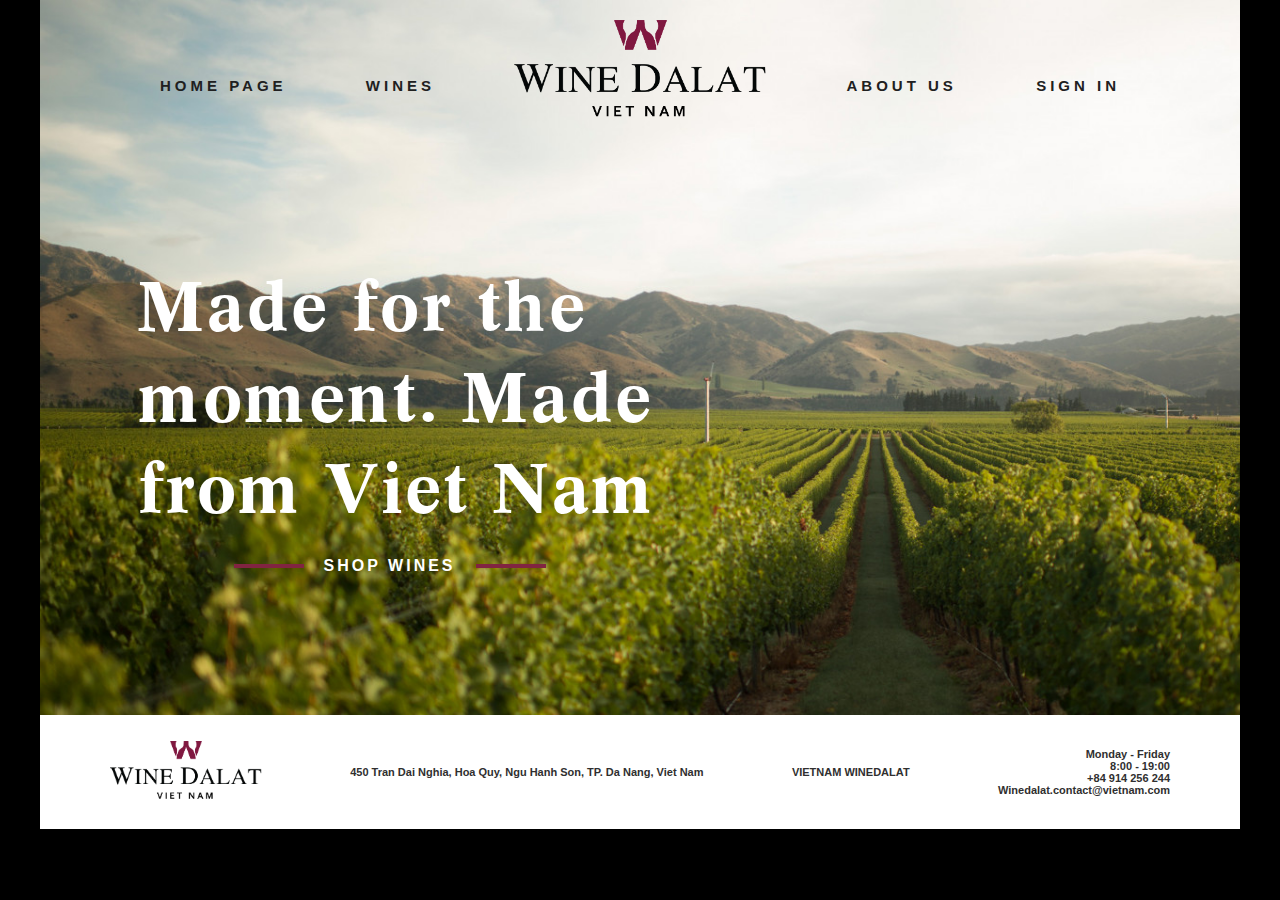
<file: index.html>
<!DOCTYPE html>
<html lang="en">
   <head>
      <meta charset="UTF-8" />
      <meta http-equiv="X-UA-Compatible" content="IE=edge" />
      <meta name="viewport" content="width=device-width, initial-scale=1.0" />
      <link rel="shortcut icon" href="./favicon.ico" type="image/x-icon" />
      <link rel="stylesheet" href="./font/font.css" />
      <link rel="stylesheet" href="./style/grid.css" />
      <link rel="stylesheet" href="./style/main.css" />
      <title>Wine DaLat Viet Nam</title>
   </head>
   <body>
      <div class="grid wide">
         <div class="bg-primary">
            <div class="header">
               <p class="header__menu">
                  <a href="./index.html" class="header__menu--link">
                     Home Page
                  </a>
               </p>
               <p class="header__menu">
                  <a href="./pages/wines.html" class="header__menu--link">
                     Wines
                  </a>
               </p>
               <a href="./index.html" class="header__logo">
                  <img src="./img/logo.png" alt="Wine DaLat Viet Nam" />
               </a>
               <p class="header__menu">
                  <a href="./pages/about.html" class="header__menu--link"
                     >About us</a
                  >
               </p>
               <p class="header__menu">
                  <a href="./pages/sign.html" class="header__menu--link"
                     >Sign In</a
                  >
               </p>
            </div>
            <div class="section-home">
               <div class="section-home__content">
                  <h3 class="section-home__title">
                     Made for the moment. Made from Viet Nam
                  </h3>
                  <div class="section-home__sub">
                     <p class="section-home__sub--space"></p>
                     <p class="section-home__sub--content">Shop Wines</p>
                     <p class="section-home__sub--space"></p>
                  </div>
               </div>
            </div>
         </div>
         <div class="footer">
            <div class="footer__logo">
               <img src="./img/logo.png" alt="Wine DaLat Viet Nam" />
            </div>
            <div class="footer__address">
               450 Tran Dai Nghia, Hoa Quy, Ngu Hanh Son, TP. Da Nang, Viet Nam
            </div>
            <div class="footer__brand">VietNam WineDalat</div>
            <div class="footer__content">
               Monday - Friday <br />
               8:00 - 19:00 <br />
               +84 914 256 244 <br />
               Winedalat.contact@vietnam.com
            </div>
         </div>
      </div>
   </body>
</html>
</file>
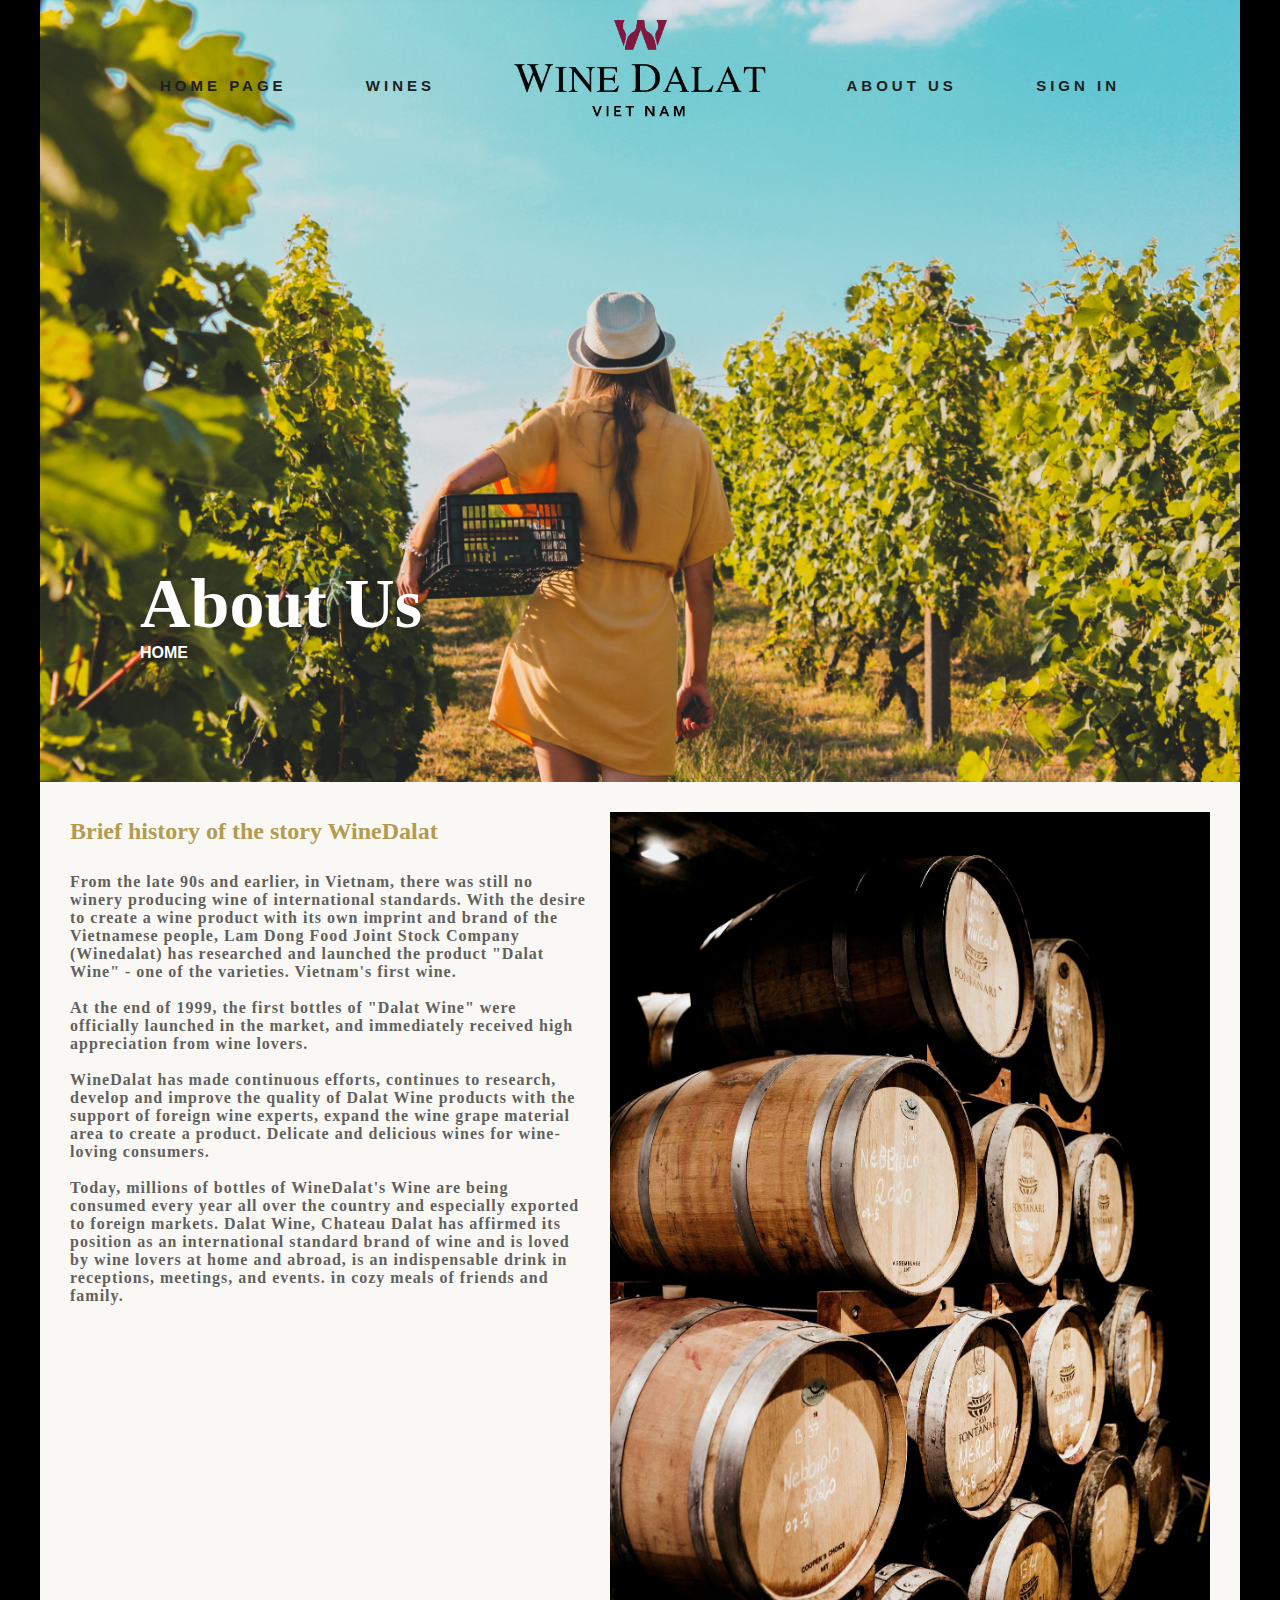
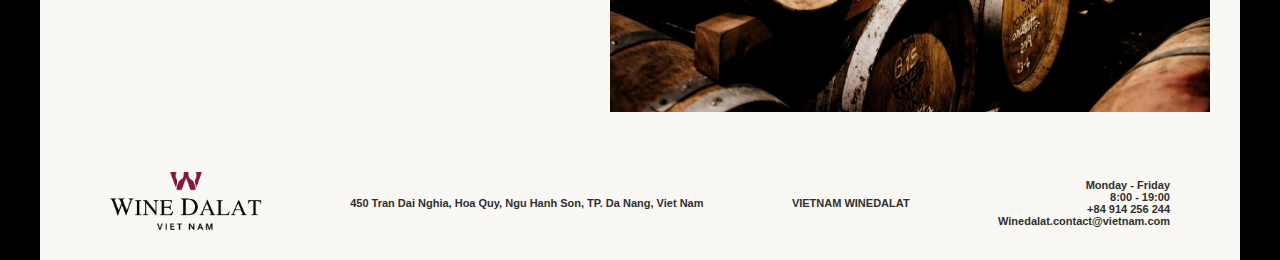
<file: pages/about.html>
<!DOCTYPE html>
<html lang="en">
   <head>
      <meta charset="UTF-8" />
      <meta http-equiv="X-UA-Compatible" content="IE=edge" />
      <meta name="viewport" content="width=device-width, initial-scale=1.0" />
      <link rel="shortcut icon" href="../favicon.ico" type="image/x-icon" />
      <link rel="stylesheet" href="../style/grid.css" />
      <link rel="stylesheet" href="../style/main.css" />
      <title>Wine DaLat Viet Nam</title>
   </head>
   <body>
      <div class="grid wide">
         <div class="bg-about">
            <div class="header">
               <p class="header__menu">
                  <a href="../index.html" class="header__menu--link">
                     Home Page
                  </a>
               </p>
               <p class="header__menu">
                  <a href="../pages/wines.html" class="header__menu--link">
                     Wines
                  </a>
               </p>
               <a href="../index.html" class="header__logo">
                  <img src="../img/logo.png" alt="Wine DaLat Viet Nam" />
               </a>
               <p class="header__menu">
                  <a href="../pages/about.html" class="header__menu--link"
                     >About us</a
                  >
               </p>
               <p class="header__menu">
                  <a href="../pages/sign.html" class="header__menu--link"
                     >Sign In</a
                  >
               </p>
            </div>
            <div class="section-banner">
               <div class="section-banner__title">About Us</div>
               <div class="section-banner__sub">Home</div>
            </div>
         </div>
         <div class="section-about">
            <div class="section-about__content">
               <div class="section-about__content--title">
                  Brief history of the story WineDalat
               </div>
               <div class="section-about__content--des">
                  From the late 90s and earlier, in Vietnam, there was still no
                  winery producing wine of international standards. With the
                  desire to create a wine product with its own imprint and brand
                  of the Vietnamese people, Lam Dong Food Joint Stock Company
                  (Winedalat) has researched and launched the product "Dalat
                  Wine" - one of the varieties. Vietnam's first wine.
                  <br /><br />

                  At the end of 1999, the first bottles of "Dalat Wine" were
                  officially launched in the market, and immediately received
                  high appreciation from wine lovers. <br /><br />

                  WineDalat has made continuous efforts, continues to research,
                  develop and improve the quality of Dalat Wine products with
                  the support of foreign wine experts, expand the wine grape
                  material area to create a product. Delicate and delicious
                  wines for wine-loving consumers. <br /><br />

                  Today, millions of bottles of WineDalat's Wine are being
                  consumed every year all over the country and especially
                  exported to foreign markets. Dalat Wine, Chateau Dalat has
                  affirmed its position as an international standard brand of
                  wine and is loved by wine lovers at home and abroad, is an
                  indispensable drink in receptions, meetings, and events. in
                  cozy meals of friends and family.
               </div>
            </div>
            <div class="section-about__img">
               <img src="../img/banner-wines.jpg" alt="Những thùng rượu" />
            </div>
         </div>
         <div class="footer footer__about">
            <div class="footer__logo">
               <img src="../img/logo.png" alt="Wine DaLat Viet Nam" />
            </div>
            <div class="footer__address">
               450 Tran Dai Nghia, Hoa Quy, Ngu Hanh Son, TP. Da Nang, Viet Nam
            </div>
            <div class="footer__brand">VietNam WineDalat</div>
            <div class="footer__content">
               Monday - Friday <br />
               8:00 - 19:00 <br />
               +84 914 256 244 <br />
               Winedalat.contact@vietnam.com
            </div>
         </div>
      </div>
   </body>
</html>
</file>
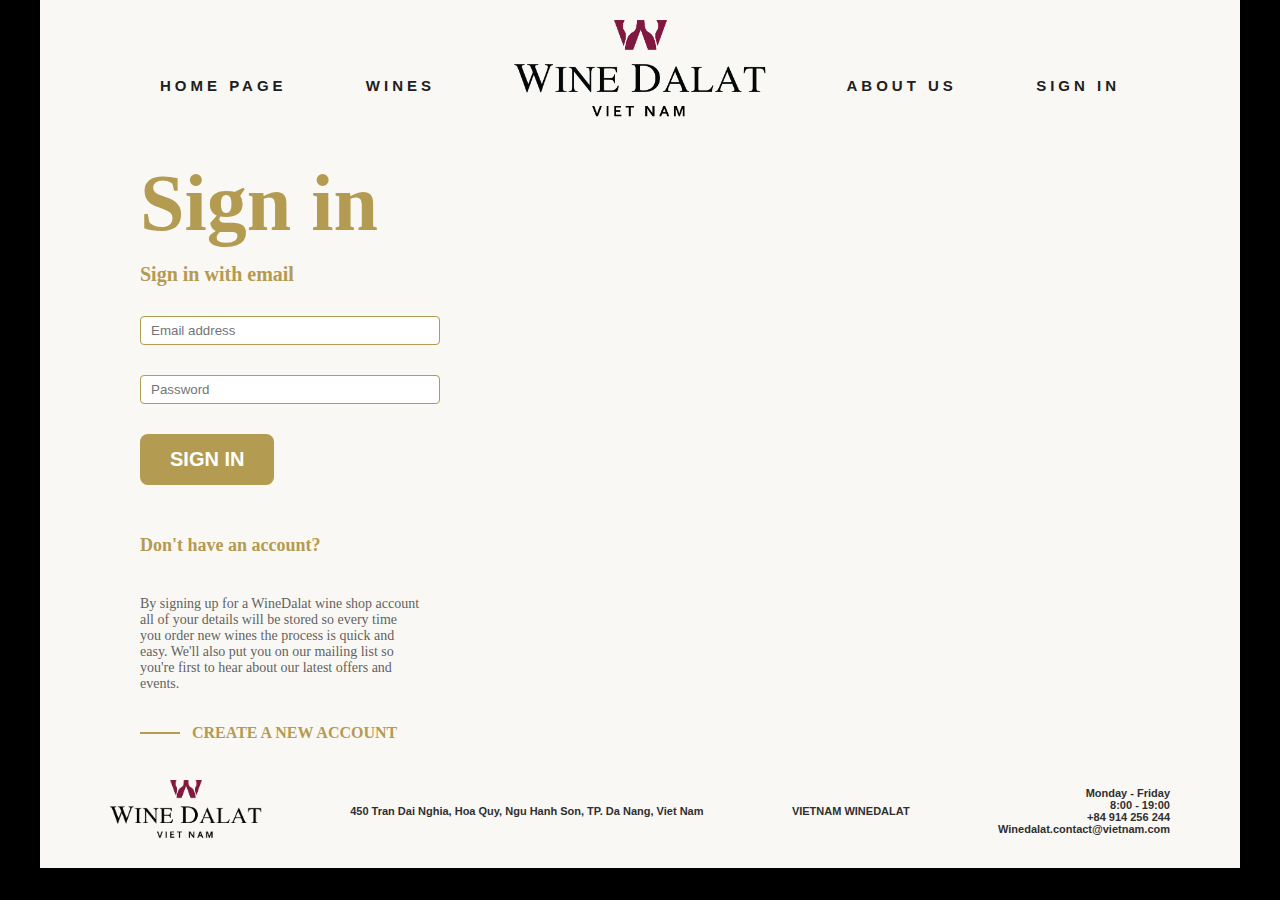
<file: pages/sign.html>
<!DOCTYPE html>
<html lang="en">
   <head>
      <meta charset="UTF-8" />
      <meta http-equiv="X-UA-Compatible" content="IE=edge" />
      <meta name="viewport" content="width=device-width, initial-scale=1.0" />
      <link rel="shortcut icon" href="../favicon.ico" type="image/x-icon" />
      <link rel="stylesheet" href="../style/grid.css" />
      <link rel="stylesheet" href="../style/main.css" />
      <title>Wine DaLat Viet Nam</title>
   </head>
   <body>
      <div class="grid wide">
         <div class="bg-sign">
            <div class="header">
               <p class="header__menu">
                  <a href="../index.html" class="header__menu--link">
                     Home Page
                  </a>
               </p>
               <p class="header__menu">
                  <a href="../pages/wines.html" class="header__menu--link">
                     Wines
                  </a>
               </p>
               <a href="../index.html" class="header__logo">
                  <img src="../img/logo.png" alt="Wine DaLat Viet Nam" />
               </a>
               <p class="header__menu">
                  <a href="../pages/about.html" class="header__menu--link"
                     >About us</a
                  >
               </p>
               <p class="header__menu">
                  <a href="" class="header__menu--link">Sign In</a>
               </p>
            </div>
            <div class="section-sign">
               <div class="section-sign__login">
                  <div class="form">
                     <div class="form__title">Sign in</div>
                     <div class="form__sub">Sign in with email</div>
                     <form action="">
                        <input
                           type="email"
                           class="form__input"
                           placeholder="Email address"
                           required
                        />
                        <input
                           type="password"
                           name="pwd"
                           id=""
                           class="form__input"
                           placeholder="Password"
                           required
                        />
                        <input
                           type="submit"
                           value="SIGN IN"
                           class="btn form__btn"
                        />
                     </form>
                  </div>
                  <a href="#" class="section-sign__text"
                     >Don't have an account?</a
                  >
                  <div class="section-sign__des">
                     By signing up for a WineDalat wine shop account all of your
                     details will be stored so every time you order new wines
                     the process is quick and easy. We'll also put you on our
                     mailing list so you're first to hear about our latest
                     offers and events.
                  </div>
                  <div class="section-sign__create">
                     <div class="section-sign__create--space"></div>
                     <a href="#" class="section-sign__create--link" id="regist"
                        >Create a new account</a
                     >
                  </div>
               </div>
               <div class="section-sign__regist">
                  <div class="form">
                     <div class="form__title">Create account</div>
                     <div class="section-sign__des">
                        We'll automatically fill in your account details for
                        your every time you check out. If anything changes you
                        can alter your details during the checkout process.
                     </div>
                     <div class="form__sub">Account details</div>
                     <form action="">
                        <input
                           type="text"
                           name="name"
                           class="form__input"
                           placeholder="Your Name"
                           required
                        />
                        <input
                           type="datetime"
                           name="date"
                           class="form__input"
                           placeholder="mm/dd/yyyy"
                           required
                        />
                        <input
                           type="email"
                           class="form__input"
                           placeholder="Email"
                           required
                        />
                        <input
                           type="password"
                           name="pwd"
                           id=""
                           class="form__input"
                           placeholder="Password"
                           required
                        />
                        <input
                           type="submit"
                           value="create"
                           class="btn form__btn"
                        />
                     </form>
                  </div>
                  <div class="section-sign__create">
                     <div class="section-sign__text">Have an account?</div>
                     <div class="section-sign__create--space"></div>
                     <a href="#" class="section-sign__create--link" id="login"
                        >Sign in account</a
                     >
                  </div>
               </div>
            </div>
            <div class="footer footer-form">
               <div class="footer__logo">
                  <img src="../img/logo.png" alt="Wine DaLat Viet Nam" />
               </div>
               <div class="footer__address">
                  450 Tran Dai Nghia, Hoa Quy, Ngu Hanh Son, TP. Da Nang, Viet
                  Nam
               </div>
               <div class="footer__brand">VietNam WineDalat</div>
               <div class="footer__content">
                  Monday - Friday <br />
                  8:00 - 19:00 <br />
                  +84 914 256 244 <br />
                  Winedalat.contact@vietnam.com
               </div>
            </div>
         </div>
      </div>
      <script src="../style/sign.js"></script>
   </body>
</html>
</file>
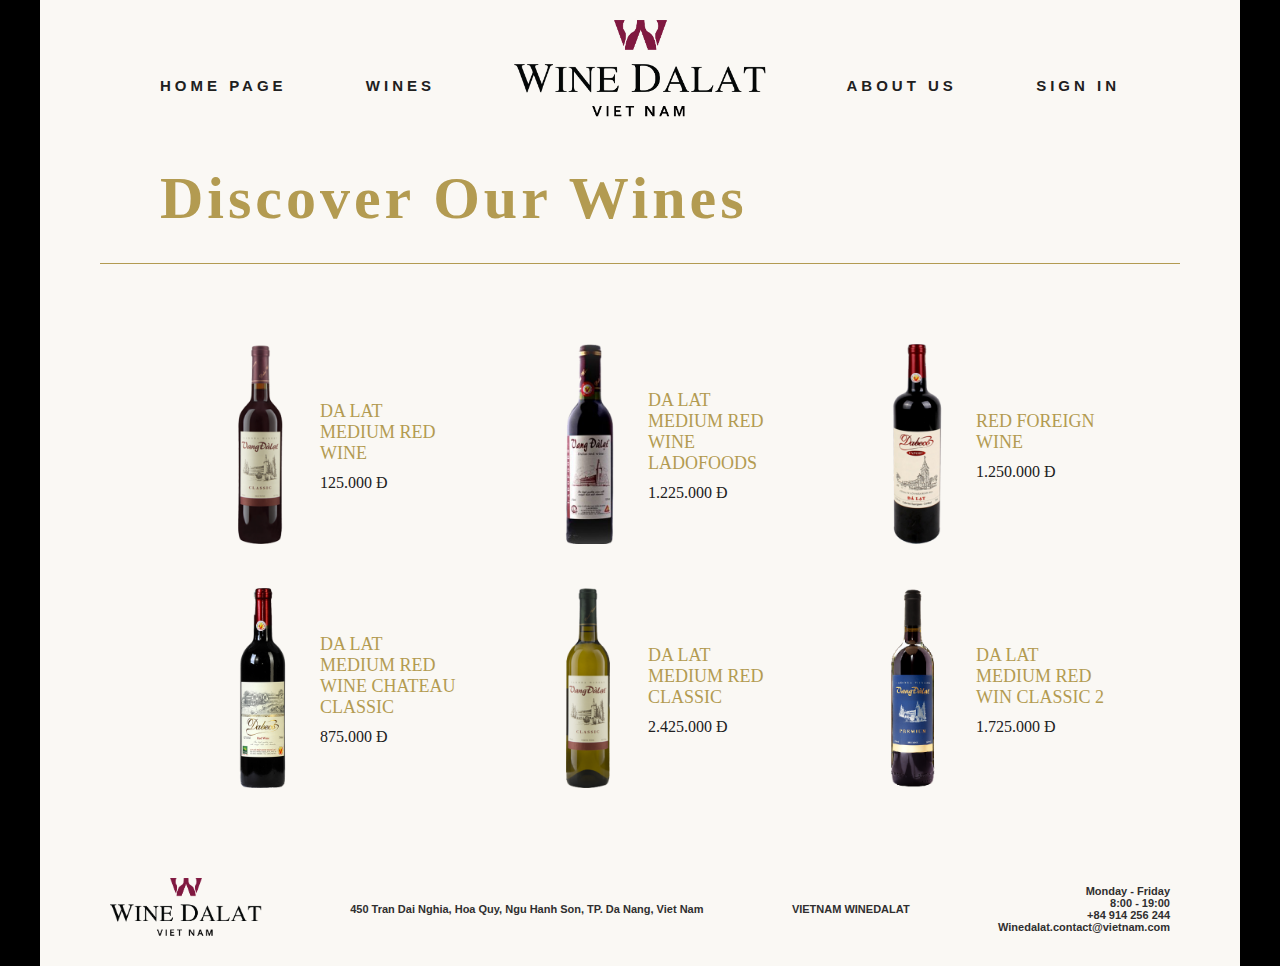
<file: pages/wines.html>
<!DOCTYPE html>
<html lang="en">
   <head>
      <meta charset="UTF-8" />
      <meta http-equiv="X-UA-Compatible" content="IE=edge" />
      <meta name="viewport" content="width=device-width, initial-scale=1.0" />
      <link rel="shortcut icon" href="../favicon.ico" type="image/x-icon" />
      <link rel="stylesheet" href="../style/grid.css" />
      <link rel="stylesheet" href="../style/main.css" />
      <title>Wine DaLat Viet Nam</title>
   </head>
   <body>
      <div class="grid wide">
         <div class="bg-wines">
            <div class="header">
               <p class="header__menu">
                  <a href="../index.html" class="header__menu--link">
                     Home Page
                  </a>
               </p>
               <p class="header__menu">
                  <a href="" class="header__menu--link"> Wines </a>
               </p>
               <a href="../index.html" class="header__logo">
                  <img src="../img/logo.png" alt="Wine DaLat Viet Nam" />
               </a>
               <p class="header__menu">
                  <a href="../pages/about.html" class="header__menu--link"
                     >About us</a
                  >
               </p>
               <p class="header__menu">
                  <a href="../pages/sign.html" class="header__menu--link"
                     >Sign In</a
                  >
               </p>
            </div>
            <div class="section-wines">
               <div class="section-wines__title">Discover Our Wines</div>
               <div class="section-wines__space"></div>
               <div class="section-wines__product">
                  <div class="row">
                     <div class="col l-4">
                        <div class="product">
                           <div class="product__img">
                              <img
                                 src="../img/product1.png"
                                 alt="DaLat Medium"
                              />
                           </div>
                           <div class="product__content">
                              <div class="product__content--name">
                                 Da Lat Medium Red Wine
                              </div>
                              <div class="product__content--price">
                                 125.000 Đ
                              </div>
                           </div>
                        </div>
                     </div>
                     <div class="col l-4">
                        <div class="product">
                           <div class="product__img">
                              <img
                                 src="../img/product2.png"
                                 alt="DaLat Medium"
                              />
                           </div>
                           <div class="product__content">
                              <div class="product__content--name">
                                 da lat medium red wine ladofoods
                              </div>
                              <div class="product__content--price">
                                 1.225.000 Đ
                              </div>
                           </div>
                        </div>
                     </div>
                     <div class="col l-4">
                        <div class="product">
                           <div class="product__img">
                              <img
                                 src="../img/product3.png"
                                 alt="DaLat Medium"
                              />
                           </div>
                           <div class="product__content">
                              <div class="product__content--name">
                                 red foreign wine
                              </div>
                              <div class="product__content--price">
                                 1.250.000 Đ
                              </div>
                           </div>
                        </div>
                     </div>
                     <div class="col l-4">
                        <div class="product">
                           <div class="product__img">
                              <img
                                 src="../img/product4.png"
                                 alt="DaLat Medium"
                              />
                           </div>
                           <div class="product__content">
                              <div class="product__content--name">
                                 da lat medium red wine chateau classic
                              </div>
                              <div class="product__content--price">
                                 875.000 Đ
                              </div>
                           </div>
                        </div>
                     </div>
                     <div class="col l-4">
                        <div class="product">
                           <div class="product__img">
                              <img
                                 src="../img/product5.png"
                                 alt="DaLat Medium"
                              />
                           </div>
                           <div class="product__content">
                              <div class="product__content--name">
                                 da lat medium red classic
                              </div>
                              <div class="product__content--price">
                                 2.425.000 Đ
                              </div>
                           </div>
                        </div>
                     </div>
                     <div class="col l-4">
                        <div class="product">
                           <div class="product__img">
                              <img
                                 src="../img/product6.png"
                                 alt="DaLat Medium"
                              />
                           </div>
                           <div class="product__content">
                              <div class="product__content--name">
                                 Da Lat Medium red win classic 2
                              </div>
                              <div class="product__content--price">
                                 1.725.000 Đ
                              </div>
                           </div>
                        </div>
                     </div>
                  </div>
               </div>
               <div class="section-wines__modal">
                  <div class="modal">
                     <span class="modal__back">&larr; Back</span>
                     <div class="modal__content">
                        <div class="modal__content--name"></div>
                        <div class="modal__content--des">
                           A pure and delicate bouquet of ripe citrus-line and
                           spring blossom aromas. The palate is beatifully
                           balanced with intense flavours, lovely juicy lenght
                           and a zest lime finish.
                        </div>
                        <span class="modal__content--price"></span>
                        <a href="#" class="btn modal__content--btn">Order</a>
                     </div>
                     <div class="modal__img">
                        <img alt="" />
                     </div>
                  </div>
               </div>
            </div>
            <div class="footer footer-wines">
               <div class="footer__logo">
                  <img src="../img/logo.png" alt="Wine DaLat Viet Nam" />
               </div>
               <div class="footer__address">
                  450 Tran Dai Nghia, Hoa Quy, Ngu Hanh Son, TP. Da Nang, Viet
                  Nam
               </div>
               <div class="footer__brand">VietNam WineDalat</div>
               <div class="footer__content">
                  Monday - Friday <br />
                  8:00 - 19:00 <br />
                  +84 914 256 244 <br />
                  Winedalat.contact@vietnam.com
               </div>
            </div>
         </div>
      </div>
      <script src="../style/wines.js"></script>
   </body>
</html>
</file>
<file: font/font.css>
@font-face {
    font-family: 'Minion';
    src: url('Minion-Condensed.eot');
    src: url('Minion-Condensed.eot?#iefix') format('embedded-opentype'),
        url('Minion-Condensed.woff2') format('woff2'),
        url('Minion-Condensed.woff') format('woff'),
        url('Minion-Condensed.ttf') format('truetype');
    font-weight: normal;
    font-style: normal;
    font-display: swap;
}

@font-face {
    font-family: 'Corbel';
    src: url('Corbel.eot');
    src: url('Corbel.eot?#iefix') format('embedded-opentype'),
        url('Corbel.woff2') format('woff2'),
        url('Corbel.woff') format('woff'),
        url('Corbel.ttf') format('truetype');
    font-weight: normal;
    font-style: normal;
    font-display: swap;
}
@font-face {
    font-family: 'Concept';
    src: url('Concept-Bold.eot');
    src: url('Concept-Bold.eot?#iefix') format('embedded-opentype'),
        url('Concept-Bold.woff2') format('woff2'),
        url('Concept-Bold.woff') format('woff'),
        url('Concept-Bold.ttf') format('truetype');
    font-weight: bold;
    font-style: normal;
    font-display: swap;
}
</file>
<file: style/grid.css>
.grid {
   width: 100%;
   display: block;
}

.grid.wide {
   max-width: 1200px;
   margin: 0 auto;
}

.row {
   display: flex;
   flex-wrap: wrap;
   margin-left: -4px;
   margin-right: -4px;
}

.row.no-gutters {
   margin-left: 0;
   margin-right: 0;
}

.col {
   padding-left: 4px;
   padding-right: 4px;
}

.row.no-gutters .col {
   padding-left: 0;
   padding-right: 0;
}

.c-0 {
   display: none;
}

.c-1 {
   flex: 0 0 8.33333%;
   max-width: 8.33333%;
}

.c-2 {
   flex: 0 0 16.66667%;
   max-width: 16.66667%;
}

.c-3 {
   flex: 0 0 25%;
   max-width: 25%;
}

.c-4 {
   flex: 0 0 33.33333%;
   max-width: 33.33333%;
}

.c-5 {
   flex: 0 0 41.66667%;
   max-width: 41.66667%;
}

.c-6 {
   flex: 0 0 50%;
   max-width: 50%;
}

.c-7 {
   flex: 0 0 58.33333%;
   max-width: 58.33333%;
}

.c-8 {
   flex: 0 0 66.66667%;
   max-width: 66.66667%;
}

.c-9 {
   flex: 0 0 75%;
   max-width: 75%;
}

.c-10 {
   flex: 0 0 83.33333%;
   max-width: 83.33333%;
}

.c-11 {
   flex: 0 0 91.66667%;
   max-width: 91.66667%;
}

.c-12 {
   flex: 0 0 100%;
   max-width: 100%;
}

.c-o-1 {
   margin-left: 8.33333%;
}

.c-o-2 {
   margin-left: 16.66667%;
}

.c-o-3 {
   margin-left: 25%;
}

.c-o-4 {
   margin-left: 33.33333%;
}

.c-o-5 {
   margin-left: 41.66667%;
}

.c-o-6 {
   margin-left: 50%;
}

.c-o-7 {
   margin-left: 58.33333%;
}

.c-o-8 {
   margin-left: 66.66667%;
}

.c-o-9 {
   margin-left: 75%;
}

.c-o-10 {
   margin-left: 83.33333%;
}

.c-o-11 {
   margin-left: 91.66667%;
}

/* >= Tablet */

@media (min-width: 740px) {
   .row {
      margin-left: -8px;
      margin-right: -8px;
   }
   .col {
      padding-left: 8px;
      padding-right: 8px;
   }
   .m-0 {
      display: none;
   }
   .m-1,
   .m-2,
   .m-3,
   .m-4,
   .m-5,
   .m-6,
   .m-7,
   .m-8,
   .m-9,
   .m-10,
   .m-11,
   .m-12 {
      display: block;
   }
   .m-1 {
      flex: 0 0 8.33333%;
      max-width: 8.33333%;
   }
   .m-2 {
      flex: 0 0 16.66667%;
      max-width: 16.66667%;
   }
   .m-3 {
      flex: 0 0 25%;
      max-width: 25%;
   }
   .m-4 {
      flex: 0 0 33.33333%;
      max-width: 33.33333%;
   }
   .m-5 {
      flex: 0 0 41.66667%;
      max-width: 41.66667%;
   }
   .m-6 {
      flex: 0 0 50%;
      max-width: 50%;
   }
   .m-7 {
      flex: 0 0 58.33333%;
      max-width: 58.33333%;
   }
   .m-8 {
      flex: 0 0 66.66667%;
      max-width: 66.66667%;
   }
   .m-9 {
      flex: 0 0 75%;
      max-width: 75%;
   }
   .m-10 {
      flex: 0 0 83.33333%;
      max-width: 83.33333%;
   }
   .m-11 {
      flex: 0 0 91.66667%;
      max-width: 91.66667%;
   }
   .m-12 {
      flex: 0 0 100%;
      max-width: 100%;
   }
   .m-o-1 {
      margin-left: 8.33333%;
   }
   .m-o-2 {
      margin-left: 16.66667%;
   }
   .m-o-3 {
      margin-left: 25%;
   }
   .m-o-4 {
      margin-left: 33.33333%;
   }
   .m-o-5 {
      margin-left: 41.66667%;
   }
   .m-o-6 {
      margin-left: 50%;
   }
   .m-o-7 {
      margin-left: 58.33333%;
   }
   .m-o-8 {
      margin-left: 66.66667%;
   }
   .m-o-9 {
      margin-left: 75%;
   }
   .m-o-10 {
      margin-left: 83.33333%;
   }
   .m-o-11 {
      margin-left: 91.66667%;
   }
}

/* PC medium resolution > */

@media (min-width: 1113px) {
   .row {
      margin-left: -12px;
      margin-right: -12px;
   }
   .row.sm-gutter {
      margin-left: -5px;
      margin-right: -5px;
   }
   .col {
      padding-left: 12px;
      padding-right: 12px;
   }
   .row.sm-gutter .col {
      padding-left: 5px;
      padding-right: 5px;
   }
   .l-0 {
      display: none;
   }
   .l-1,
   .l-2,
   .l-2-4,
   .l-3,
   .l-4,
   .l-5,
   .l-6,
   .l-7,
   .l-8,
   .l-9,
   .l-10,
   .l-11,
   .l-12 {
      display: block;
   }
   .l-1 {
      flex: 0 0 8.33333%;
      max-width: 8.33333%;
   }
   .l-2 {
      flex: 0 0 16.66667%;
      max-width: 16.66667%;
   }
   .l-2-4 {
      flex: 0 0 20%;
      max-width: 20%;
   }
   .l-3 {
      flex: 0 0 25%;
      max-width: 25%;
   }
   .l-4 {
      flex: 0 0 33.33333%;
      max-width: 33.33333%;
   }
   .l-5 {
      flex: 0 0 41.66667%;
      max-width: 41.66667%;
   }
   .l-6 {
      flex: 0 0 50%;
      max-width: 50%;
   }
   .l-7 {
      flex: 0 0 58.33333%;
      max-width: 58.33333%;
   }
   .l-8 {
      flex: 0 0 66.66667%;
      max-width: 66.66667%;
   }
   .l-9 {
      flex: 0 0 75%;
      max-width: 75%;
   }
   .l-10 {
      flex: 0 0 83.33333%;
      max-width: 83.33333%;
   }
   .l-11 {
      flex: 0 0 91.66667%;
      max-width: 91.66667%;
   }
   .l-12 {
      flex: 0 0 100%;
      max-width: 100%;
   }
   .l-o-1 {
      margin-left: 8.33333%;
   }
   .l-o-2 {
      margin-left: 16.66667%;
   }
   .l-o-3 {
      margin-left: 25%;
   }
   .l-o-4 {
      margin-left: 33.33333%;
   }
   .l-o-5 {
      margin-left: 41.66667%;
   }
   .l-o-6 {
      margin-left: 50%;
   }
   .l-o-7 {
      margin-left: 58.33333%;
   }
   .l-o-8 {
      margin-left: 66.66667%;
   }
   .l-o-9 {
      margin-left: 75%;
   }
   .l-o-10 {
      margin-left: 83.33333%;
   }
   .l-o-11 {
      margin-left: 91.66667%;
   }
}

/* Tablet - PC low resolution */

@media (min-width: 740px) and (max-width: 1023px) {
   .wide {
      width: 644px;
   }
}

/* > PC low resolution */

@media (min-width: 1024px) and (max-width: 1239px) {
   .wide {
      width: 984px;
   }
   .wide .row {
      margin-left: -12px;
      margin-right: -12px;
   }
   .wide .row.sm-gutter {
      margin-left: -5px;
      margin-right: -5px;
   }
   .wide .col {
      padding-left: 12px;
      padding-right: 12px;
   }
   .wide .row.sm-gutter .col {
      padding-left: 5px;
      padding-right: 5px;
   }
   .wide .l-0 {
      display: none;
   }
   .wide .l-1,
   .wide .l-2,
   .wide .l-2-4,
   .wide .l-3,
   .wide .l-4,
   .wide .l-5,
   .wide .l-6,
   .wide .l-7,
   .wide .l-8,
   .wide .l-9,
   .wide .l-10,
   .wide .l-11,
   .wide .l-12 {
      display: block;
   }
   .wide .l-1 {
      flex: 0 0 8.33333%;
      max-width: 8.33333%;
   }
   .wide .l-2 {
      flex: 0 0 16.66667%;
      max-width: 16.66667%;
   }
   .wide .l-2-4 {
      flex: 0 0 20%;
      max-width: 20%;
   }
   .wide .l-3 {
      flex: 0 0 25%;
      max-width: 25%;
   }
   .wide .l-4 {
      flex: 0 0 33.33333%;
      max-width: 33.33333%;
   }
   .wide .l-5 {
      flex: 0 0 41.66667%;
      max-width: 41.66667%;
   }
   .wide .l-6 {
      flex: 0 0 50%;
      max-width: 50%;
   }
   .wide .l-7 {
      flex: 0 0 58.33333%;
      max-width: 58.33333%;
   }
   .wide .l-8 {
      flex: 0 0 66.66667%;
      max-width: 66.66667%;
   }
   .wide .l-9 {
      flex: 0 0 75%;
      max-width: 75%;
   }
   .wide .l-10 {
      flex: 0 0 83.33333%;
      max-width: 83.33333%;
   }
   .wide .l-11 {
      flex: 0 0 91.66667%;
      max-width: 91.66667%;
   }
   .wide .l-12 {
      flex: 0 0 100%;
      max-width: 100%;
   }
   .wide .l-o-1 {
      margin-left: 8.33333%;
   }
   .wide .l-o-2 {
      margin-left: 16.66667%;
   }
   .wide .l-o-3 {
      margin-left: 25%;
   }
   .wide .l-o-4 {
      margin-left: 33.33333%;
   }
   .wide .l-o-5 {
      margin-left: 41.66667%;
   }
   .wide .l-o-6 {
      margin-left: 50%;
   }
   .wide .l-o-7 {
      margin-left: 58.33333%;
   }
   .wide .l-o-8 {
      margin-left: 66.66667%;
   }
   .wide .l-o-9 {
      margin-left: 75%;
   }
   .wide .l-o-10 {
      margin-left: 83.33333%;
   }
   .wide .l-o-11 {
      margin-left: 91.66667%;
   }
}
</file>
<file: style/main.css>
* {
  padding: 0;
  margin: 0;
  -webkit-box-sizing: inherit;
          box-sizing: inherit;
}

html {
  font-size: 62.5%;
}

body {
  font-size: 1.6rem;
  font-weight: 700;
  font-family: Arial, Helvetica, sans-serif;
  color: #202020;
  -webkit-box-sizing: border-box;
          box-sizing: border-box;
  background-color: #000;
}

.btn {
  border: none;
  outline: none;
  text-decoration: none;
  text-transform: uppercase;
  font-family: Arial, Helvetica, sans-serif;
  font-weight: 600;
  color: #fff;
  background-color: #b39b51;
  -webkit-transition: all 0.4s;
  transition: all 0.4s;
}

.btn:hover {
  background-color: #812441;
  -webkit-transform: translateY(-0.3rem) scale(1.1);
          transform: translateY(-0.3rem) scale(1.1);
}

.btn:active {
  -webkit-transform: translateY(0);
          transform: translateY(0);
}

.form {
  color: #b39b51;
  font-family: "Minion";
}

.form__title {
  margin: 1.4rem 0;
  font-size: 8rem;
  font-weight: 700;
}

.form__sub {
  font-size: 2rem;
}

.form__input {
  display: -webkit-box;
  display: -ms-flexbox;
  display: flex;
  -webkit-box-orient: vertical;
  -webkit-box-direction: normal;
      -ms-flex-direction: column;
          flex-direction: column;
  margin: 3rem 0;
  padding: 0.6rem 1rem;
  width: 30%;
  border-radius: 0.4rem;
  border: 0.1rem solid #b39b51;
  outline: none;
  font-family: Arial, Helvetica, sans-serif;
}

.form__btn {
  margin-bottom: 3rem;
  padding: 1.4rem 3rem;
  border-radius: 0.8rem;
  font-size: 2rem;
  font-family: Arial, Helvetica, sans-serif;
}

.header {
  display: -webkit-box;
  display: -ms-flexbox;
  display: flex;
  -webkit-box-align: center;
      -ms-flex-align: center;
          align-items: center;
  -webkit-box-pack: justify;
      -ms-flex-pack: justify;
          justify-content: space-between;
  padding: 2rem 12rem;
}

.header__menu {
  -webkit-transform: translateY(1.4rem);
          transform: translateY(1.4rem);
}

.header__menu--link {
  display: inline-block;
  font-size: 1.5rem;
  font-weight: 900;
  letter-spacing: 0.4rem;
  text-transform: uppercase;
  text-decoration: none;
  color: #202020;
  -webkit-transition: all 0.4s;
  transition: all 0.4s;
}

.header__menu--link:hover {
  color: #812441;
  -webkit-transform: scale(1.2);
          transform: scale(1.2);
}

.header__logo img {
  cursor: pointer;
  height: 10rem;
  -webkit-transition: all 0.6s;
  transition: all 0.6s;
}

.header__logo img:hover {
  -webkit-transform: scale(1.2);
          transform: scale(1.2);
}

.section-home {
  display: inline-block;
  padding: 12rem 10rem;
  color: #fff;
  width: 60%;
}

.section-home__title {
  font-size: 7rem;
  font-family: "Concept";
  letter-spacing: 0.3rem;
}

.section-home__sub {
  display: -webkit-box;
  display: -ms-flexbox;
  display: flex;
  margin-left: 18%;
  -webkit-box-align: center;
      -ms-flex-align: center;
          align-items: center;
}

.section-home__sub--space {
  background-color: #812441;
  width: 7rem;
  height: 0.4rem;
}

.section-home__sub--content {
  margin: 2rem 2rem;
  font-weight: 600;
  letter-spacing: 0.3rem;
  text-transform: uppercase;
}

.footer {
  display: -webkit-box;
  display: -ms-flexbox;
  display: flex;
  -webkit-box-align: center;
      -ms-flex-align: center;
          align-items: center;
  -webkit-box-pack: justify;
      -ms-flex-pack: justify;
          justify-content: space-between;
  padding: 2.6rem 7rem;
  font-size: 1.1rem;
  font-weight: 600;
  color: #302f2f;
  background-color: #fff;
}

.footer__logo img {
  height: 6rem;
}

.footer__brand {
  text-transform: uppercase;
}

.footer__content {
  text-align: right;
}

.bg-primary {
  background-size: cover;
  background-image: url("../img/banner-home.jpg");
}

.product {
  display: -webkit-box;
  display: -ms-flexbox;
  display: flex;
  -webkit-box-align: center;
      -ms-flex-align: center;
          align-items: center;
  margin-bottom: 4rem;
  font-family: "Minion";
  cursor: pointer;
  -webkit-transition: all 0.4s;
  transition: all 0.4s;
}

.product:hover {
  -webkit-transform: translateY(-0.3rem);
          transform: translateY(-0.3rem);
}

.product:hover .product__content {
  -webkit-transform: scale(1.1);
          transform: scale(1.1);
}

.product__img img {
  height: 20rem;
}

.product__content {
  width: 46%;
  margin-left: -4rem;
  font-weight: 400;
}

.product__content--name {
  margin-bottom: 1rem;
  font-size: 1.8rem;
  text-transform: uppercase;
  color: #b39b51;
}

.modal {
  display: -webkit-box;
  display: -ms-flexbox;
  display: flex;
  position: relative;
  margin-bottom: 40rem;
}

.modal__content {
  padding-right: 5rem;
  width: 60%;
  font-family: "Minion";
}

.modal__content--name {
  margin-bottom: 2rem;
  font-size: 6rem;
  font-weight: 400;
  text-transform: uppercase;
  color: #b39b51;
}

.modal__content--price {
  display: inline-block;
  margin-top: 1.6rem;
  margin-right: 1rem;
  font-weight: 500;
  font-size: 3rem;
}

.modal__content--btn {
  display: inline-block;
  padding: 1rem 4rem;
  font-weight: 500;
  -webkit-transform: translateY(-0.3rem);
          transform: translateY(-0.3rem);
}

.modal__img {
  -webkit-box-flex: 1;
      -ms-flex: 1;
          flex: 1;
  width: 40%;
  height: 33rem;
  position: absolute;
  right: -8rem;
  margin: 5rem 0 0 5rem;
  background-size: cover;
  background-image: url("../img/banner-product.jpeg");
}

.modal__img img {
  position: absolute;
  top: -5rem;
  left: -14rem;
  width: 30rem;
  height: 40rem;
}

.modal__back {
  position: absolute;
  top: -7.6rem;
  color: #b39b51;
  cursor: pointer;
}

.modal__back:hover {
  -webkit-transform: translateY(-0.3rem);
          transform: translateY(-0.3rem);
}

.section-wines {
  padding: 2rem 12rem;
}

.section-wines__title {
  font-size: 6rem;
  font-family: "Minion";
  letter-spacing: 0.4rem;
  color: #b39b51;
}

.section-wines__space {
  margin: 3rem -6rem;
  padding: 0 6rem;
  margin-bottom: 4rem;
  width: 100%;
  height: 0.1rem;
  -webkit-box-sizing: content-box;
          box-sizing: content-box;
  background-color: #b39b51;
}

.section-wines__product {
  margin-top: 8rem;
}

.section-wines__modal {
  display: none;
  margin: 0 -4rem;
}

.bg-wines,
.footer-wines {
  background-color: #faf8f4;
}

.section-banner {
  padding: 42rem 10rem 12rem;
  color: #fff;
}

.section-banner__title {
  font-size: 7rem;
  font-family: "Minion";
}

.section-banner__sub {
  text-transform: uppercase;
}

.section-about {
  display: -webkit-box;
  display: -ms-flexbox;
  display: flex;
  padding: 3rem;
  background-color: #faf8f4;
  font-family: "Minion";
}

.section-about__content {
  margin-right: 2.4rem;
}

.section-about__content--title {
  margin: 0.6rem 0 2.8rem;
  font-size: 2.4rem;
  color: #b39b51;
}

.section-about__content--des {
  letter-spacing: 0.1rem;
  opacity: 0.7;
}

.section-about__img img {
  height: 90rem;
}

.bg-about {
  background-size: cover;
  background-image: url("../img//banner-aboutus.jpg");
}

.footer__about {
  background-color: #faf8f4;
}

.section-sign {
  padding: 0 10rem;
  font-family: "Minion";
  color: #b39b51;
}

.section-sign__login {
  display: block;
}

.section-sign__regist {
  display: none;
}

.section-sign__text {
  display: block;
  margin: 2rem 0;
  margin-right: 0.6rem;
  font-size: 1.8rem;
  font-weight: 600;
  text-decoration: none;
  color: #b39b51;
}

.section-sign__des {
  display: inline-block;
  margin: 2rem 0;
  width: 28%;
  font-size: 1.4rem;
  font-weight: 400;
  color: #202020;
  opacity: 0.7;
}

.section-sign__create {
  display: -webkit-box;
  display: -ms-flexbox;
  display: flex;
  -webkit-box-align: center;
      -ms-flex-align: center;
          align-items: center;
  margin: 1.2rem 0;
}

.section-sign__create--space {
  margin-right: 1.2rem;
  width: 4rem;
  height: 0.2rem;
  background-color: #b39b51;
}

.section-sign__create--link {
  display: inline-block;
  color: inherit;
  text-decoration: none;
  text-transform: uppercase;
  -webkit-transition: all 0.4s;
  transition: all 0.4s;
}

.section-sign__create--link:hover {
  -webkit-transform: scale(1.1);
          transform: scale(1.1);
}

.bg-sign,
.footer-form {
  background-color: #faf8f4;
}
</file>
